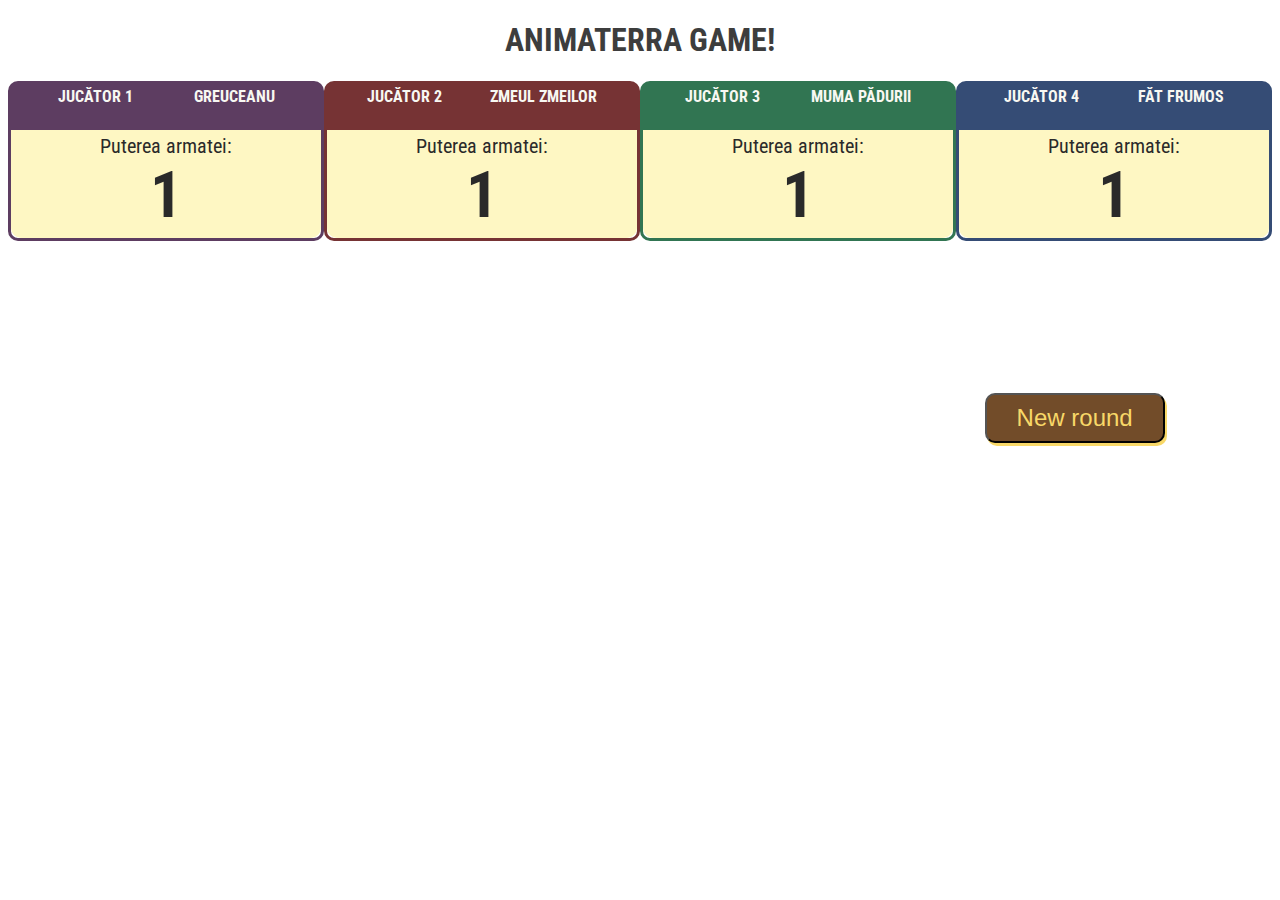
<file: index.html>
<!DOCTYPE html>
<html lang="en">
    <head>
        <meta charset="UTF-8" />
        <meta name="viewport" content="width=device-width, initial-scale=1.0" />
        <title>Document</title>
        <link rel="stylesheet" href="assets/css/style.css" />
        <script type="module" src="assets/js/main.js"></script>
    </head>
    <body>
        <h1>ANIMATERRA GAME!</h1>
        <div id="game-ui-component">
            <!-- PLAYERS UI COMPONENT -->
            <div id="players-ui-component"></div>

            <!-- CARDS UI COMPONENT -->
            <div id="cards-container"></div>

            <div class="action">
                <div class="card-stack"></div>

                <div class="score-container">
                    <div class="game-result">
                        <h3 class="winner"></h3>
                    </div>
                </div>
                <div>
                    <h1 class="numberRound"></h1>
                    <button id="new-round-btn" class="game-btn">
                        New round
                    </button>
                </div>
            </div>
        </div>
    </body>
</html>
</file>
<file: assets/css/style.css>
@import url("https://fonts.googleapis.com/css2?family=Roboto+Condensed:wght@300&display=swap");

:root {
    --border-radius: 10px;
    --color-cream: #f8f8f2;
    --color-grey: #5b5b5b;
    --color-dark-grey: #2a2a2a;
    --color-light-grey: #9b9b9b;
    --color-red: #763334;
    --color-light-red: #763334;
    --color-blue: #354c75;
    --color-light-blue: #4671a6;
    --color-gold: #724c29;
    --color-light-gold: #a76d37;
    --color-green: #317552;
    --color-light-green: #49a54a;
    --color-purple: #5d3d61;
    --color-light-purple: #9e4a85;
    --color-teal: #2e6a6e;
    --color-light-teal: #31acaa;

    --card-header-height: 30%;
    --card-width: 24rem;
    --card-height: 22rem;
}

* {
    box-sizing: border-box;
}

body {
    font-family: "Roboto Condensed", sans-serif;
    color: rgb(61, 61, 61);
}

.hidden {
    display: none !important;
}

h1 {
    text-align: center;
}

.card-display {
    display: flex;
    flex-direction: column;
    border: 3px solid var(--color-grey);
    padding: 1rem;
    border-radius: var(--border-radius);
    box-shadow: 1px 1px 10px 2px var(--color-light-grey);
    background-color: #f9eac6;
    width: var(--card-width);
    height: var(--card-height);
}

.card-display.grey {
    border-color: var(--color-grey);
    box-shadow: 1px 1px 10px 2px var(--color-light-grey);
}

.card-points.grey {
    background-color: var(--color-grey);
}

.card-display.red {
    border-color: var(--color-red);
    box-shadow: 1px 1px 10px 2px var(--color-light-red);
}

.card-points.red {
    background-color: var(--color-red);
}

.card-display.blue {
    border-color: var(--color-blue);
    box-shadow: 1px 1px 10px 2px var(--color-light-blue);
}

.card-points.blue {
    background-color: var(--color-blue);
}

.card-display.green {
    border-color: var(--color-green);
    box-shadow: 1px 1px 10px 2px var(--color-light-green);
}

.card-points.green {
    background-color: var(--color-green);
}

.card-display.gold {
    border-color: var(--color-gold);
    box-shadow: 1px 1px 10px 2px var(--color-light-gold);
}

.card-points.gold {
    background-color: var(--color-gold);
}

.card-display.purple {
    border-color: var(--color-purple);
    box-shadow: 1px 1px 10px 2px var(--color-light-purple);
}

.card-points.purple {
    background-color: var(--color-purple);
}

.card-display.teal {
    border-color: var(--color-teal);
    box-shadow: 1px 1px 10px 2px var(--color-light-teal);
}

.card-points.teal {
    background-color: var(--color-teal);
}

.card-display img {
    border-radius: var(--border-radius);
    width: 180px;
    height: 252px;
}

.card-content {
    display: flex;
}

.card-description {
    padding: 0 1rem;
    font-size: 1.1rem;
    line-height: 1.5rem;
    display: flex;
    flex-direction: column;
    justify-content: space-between;
}

.card-points {
    background-color: var(--color-grey);
    color: white;
    padding: 0.5rem 1rem;
    border-radius: var(--border-radius);
    text-align: right;
}

.card-right .card-points {
    text-align: left;
}

.card-points-value {
    font-size: 1.8rem;
    font-weight: bold;
}

.card-points-text {
    font-size: 0.8rem;
}

.card-stack {
    position: relative;
    height: 200px;
    width: 280px;
}

.back-of-card-0 {
    z-index: 10;
    position: absolute;
    top: 20px;
    left: 20px;
    border-radius: 10px;
    height: 180px;
    width: 252px;
}

.back-of-card-1 {
    z-index: 20;
    position: absolute;
    top: 10px;
    left: 10px;
    border-radius: 10px;
    height: 180px;
    width: 252px;
}

.back-of-card-2 {
    z-index: 30;
    position: absolute;
    border-radius: 10px;
    height: 180px;
    width: 252px;
}

.game-btn {
    border-radius: 10px;
    background-color: #724c29;

    color: #f8d868;
    font-size: 24px;
    box-shadow: 2px 3px;

    width: 180px;
    height: 50px;
}

.card-right {
    align-items: flex-end;
}

.card-right .card-content {
    flex-direction: row-reverse;
}

.card-right p {
    text-align: right;
}

/* .score-container {
    display: grid;
    grid-template-columns: 1fr 1fr 1fr;
    justify-items: center;
} */

#players-ui-component {
    display: flex;
    justify-content: space-evenly;
    margin-bottom: 1rem;
}

.player-container {
    width: var(--card-width);
    height: 10rem;
    border: 3px solid;
    border-radius: var(--border-radius);
}

.player-color-blue {
    border: 3px solid var(--color-blue);
}

.player-color-red {
    border: 3px solid var(--color-red);
}

.player-color-purple {
    border: 3px solid var(--color-purple);
}

.player-color-green {
    border: 3px solid var(--color-green);
}

.player-card-header {
    height: var(--card-header-height);
    background-color: #9b9b9b;
    color: var(--color-cream);
    padding: 1rem;
    display: flex;
    justify-content: space-around;
    align-items: center;
}

.player-card-header h4 {
    margin-top: 0;
    text-transform: uppercase;
}

.player-color-blue .player-card-header {
    background-color: var(--color-blue);
}

.player-color-red .player-card-header {
    background-color: var(--color-red);
}

.player-color-purple .player-card-header {
    background-color: var(--color-purple);
}

.player-color-green .player-card-header {
    background-color: var(--color-green);
}

.player-card-body {
    height: calc(100% - var(--card-header-height));
    background-color: #fef7c3;
    color: var(--color-dark-grey);
    padding: 1rem;
    border-bottom-left-radius: var(--border-radius);
    border-bottom-right-radius: var(--border-radius);
    display: flex;
    flex-direction: column;
    justify-content: center;
    align-items: center;
}

.score-text {
    font-size: 1.25rem;
}

.player-score {
    font-weight: bold;
    font-size: 4rem;
}

#cards-container {
    display: flex;
    justify-content: space-evenly;
}

.action {
    display: flex;
    justify-content: space-around;
    height: 200px;
    align-items: center;
    margin-top: 50px;
    gap: 5rem;
}

.zero-score-player {
    opacity: 0.3;
}

.winner {
    font-size: 35px;
}
</file>
